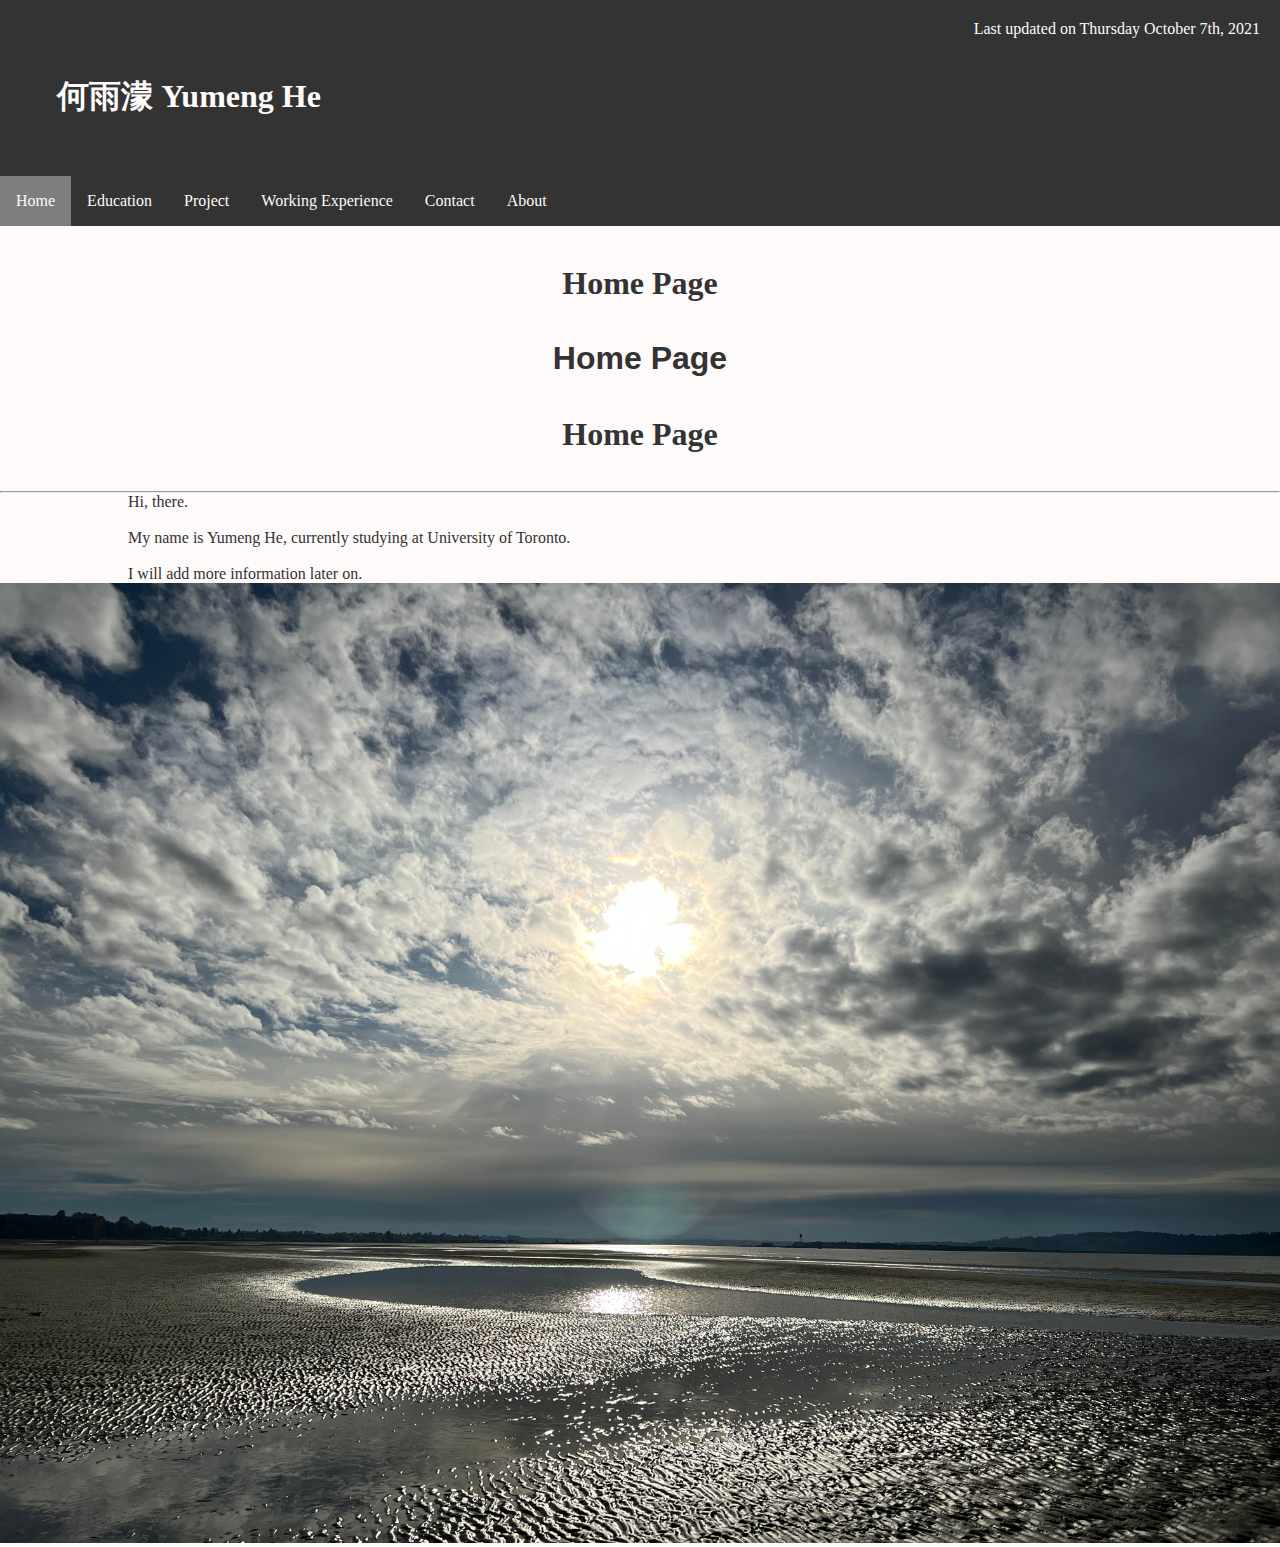
<file: index.html>
<!DOCTYPE html>
<html lang="en-US">
    <!-- head -->
    <head>
        <title> Home Page </title>
        <link href="//db.onlinewebfonts.com/c/6dd2f2510b4a00a5461b2455928209c2?family=BrandonGrotW01-Light" rel="stylesheet" type="text/css"/>
        <link rel="stylesheet" href="style.css"> 
        
    </head>

    <!-- body -->
    <body>
        <!-- Page Title -->
        <div style="background-color:#333;color:snow;padding:20px;size:120px;">
            <p style="text-align:right;color:snow;margin: 0;"> 
                Last updated on Thursday October 7th, 2021 
            </p>
          <h1 style="color:snow; text-align: left;">
            何雨濛 Yumeng He
          </h1>
        </div>

        <!-- navigation bar -->
        <ul class="topnav">
            <li>
                <a class="active" href="index.html" title="You are chekcing this page">
                    Home
                </a>
            </li>
            <li>
                <a href="education.html" title="Check my education">
                    Education
                </a>
            </li>
            <li>
                <a href="project.html" title="Check my project">
                  Project
                </a>
            </li>
            <li>
                <a href="working_experience.html" title="Check my working experience">
                    Working Experience
                </a>
            </li>
            <li>
                <a href="contact.html" title="Check this page if you want to contact me">
                    Contact
                </a>
            </li>
            <li>
                <a href="about.html" title="Thoughts about this website">
                    About
                </a>
            </li>
        </ul>

        <h1 style="font-family: bran;"> Home Page </h1>
        <h1 style="font-family:Arial, Helvetica, sans-serif;"> Home Page </h1>
        <h1 style="font-family:brandon-grot-w01-light;"> Home Page </h1>
        <hr>
        
        <p>
            Hi, there. <br>
            <br>
            My name is Yumeng He, currently studying at University of Toronto. <br>
            <br>
            I will add more information later on.
        </p>
        <img src="image1.jpeg" alt="my_hoto" style="height: 100%; width: 100%;">
    </body>
    













</html>
</file>
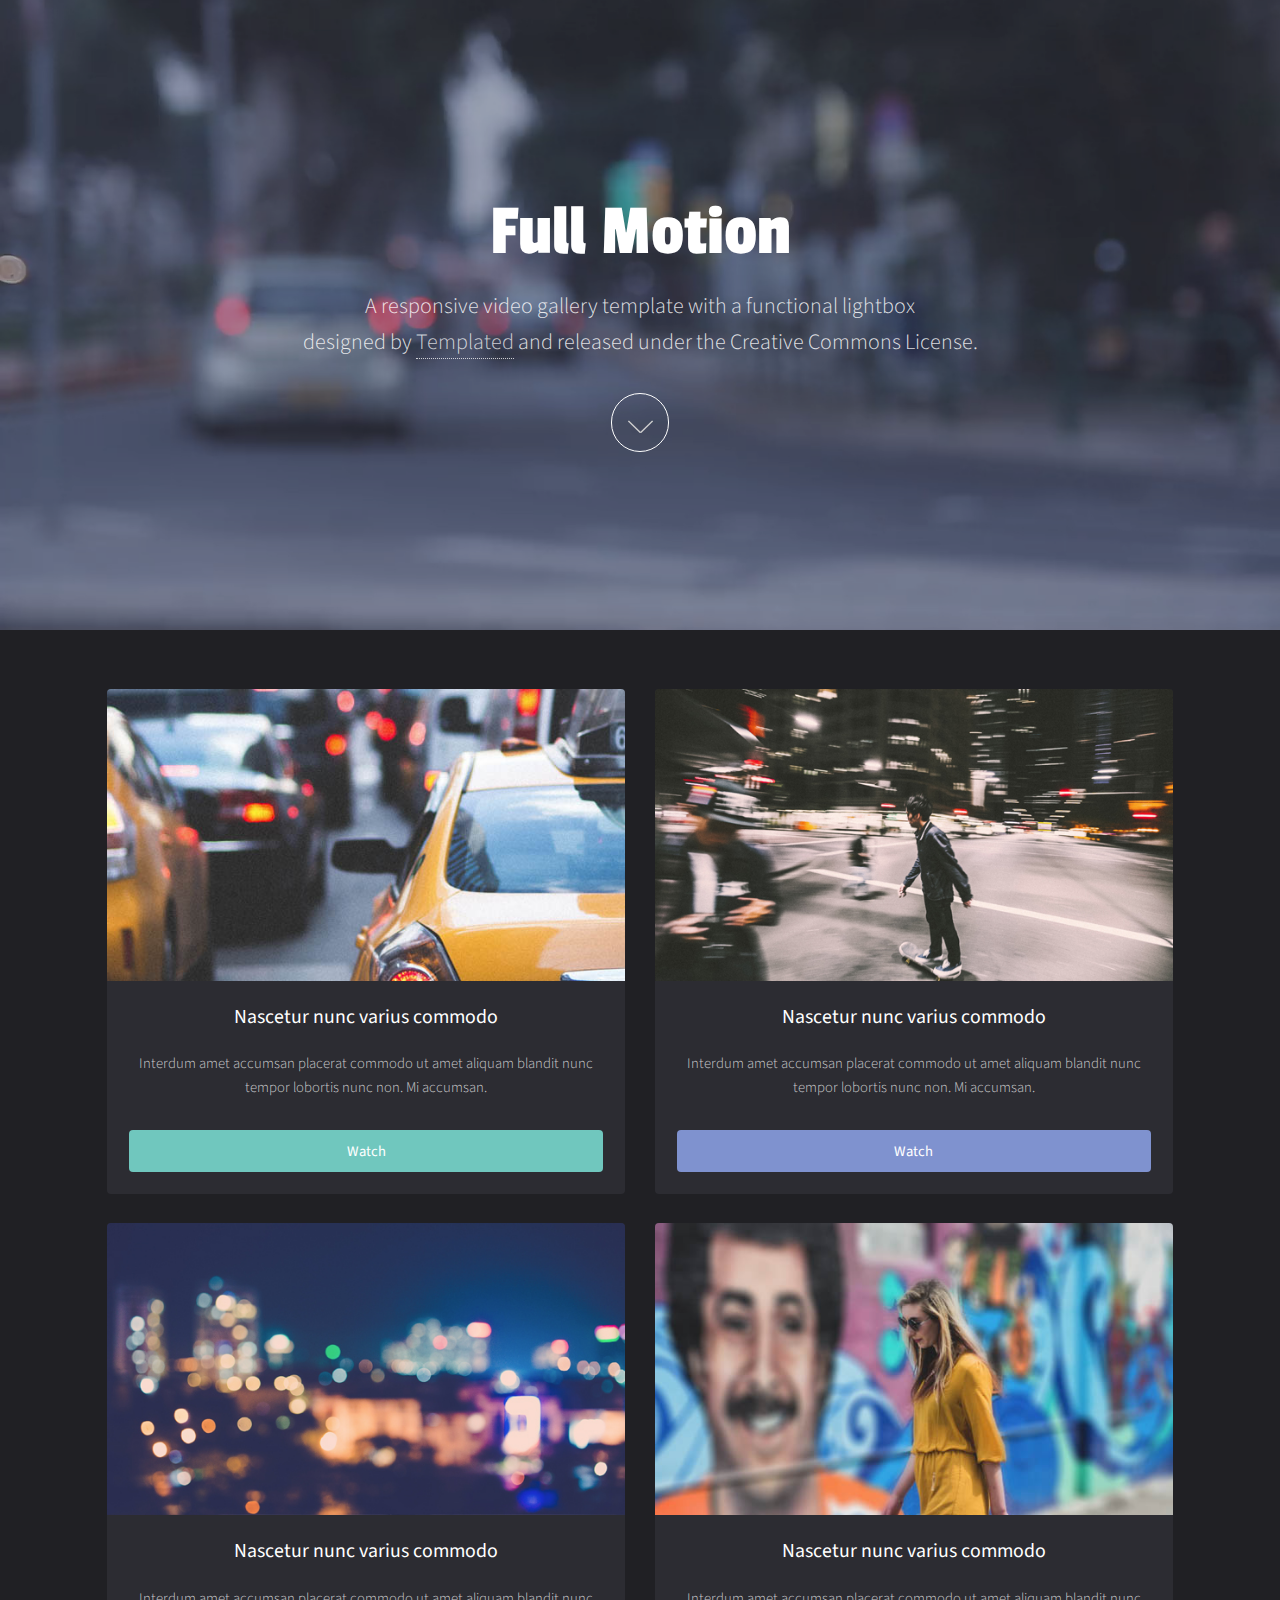
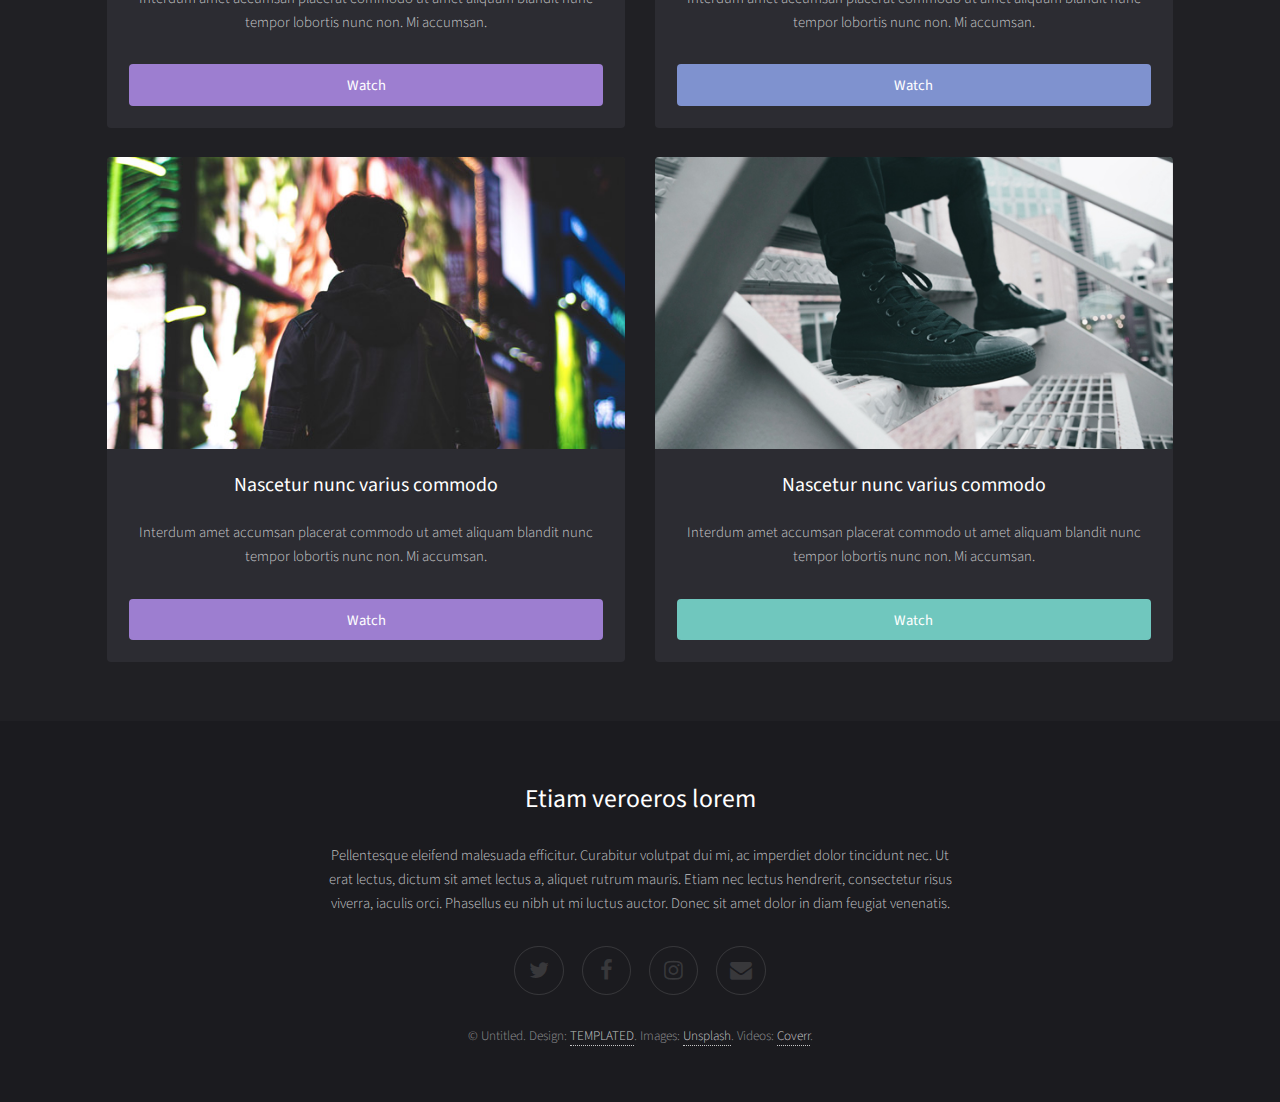
<file: Fullmotion/index.html>
<!DOCTYPE HTML>
<!--
	Full Motion by TEMPLATED
	templated.co @templatedco
	Released for free under the Creative Commons Attribution 3.0 license (templated.co/license)
-->
<html>
	<head>
		<title>Full Motion</title>
		<meta charset="utf-8" />
		<meta name="viewport" content="width=device-width, initial-scale=1" />
		<link rel="stylesheet" href="assets/css/main.css" />
	</head>
	<body id="top">

			<!-- Banner -->
			<!--
				To use a video as your background, set data-video to the name of your video without
				its extension (eg. images/banner). Your video must be available in both .mp4 and .webm
				formats to work correctly.
			-->
				<section id="banner" data-video="images/banner">
					<div class="inner">
						<header>
							<h1>Full Motion</h1>
							<p>A responsive video gallery template with a functional lightbox<br />
							designed by <a href="https://templated.co/">Templated</a> and released under the Creative Commons License.</p>
						</header>
						<a href="#main" class="more">Learn More</a>
					</div>
				</section>

			<!-- Main -->
				<div id="main">
					<div class="inner">

					<!-- Boxes -->
						<div class="thumbnails">

							<div class="box">
								<a href="https://youtu.be/s6zR2T9vn2c" class="image fit"><img src="images/pic01.jpg" alt="" /></a>
								<div class="inner">
									<h3>Nascetur nunc varius commodo</h3>
									<p>Interdum amet accumsan placerat commodo ut amet aliquam blandit nunc tempor lobortis nunc non. Mi accumsan.</p>
									<a href="https://youtu.be/s6zR2T9vn2c" class="button fit" data-poptrox="youtube,800x400">Watch</a>
								</div>
							</div>

							<div class="box">
								<a href="https://youtu.be/s6zR2T9vn2c" class="image fit"><img src="images/pic02.jpg" alt="" /></a>
								<div class="inner">
									<h3>Nascetur nunc varius commodo</h3>
									<p>Interdum amet accumsan placerat commodo ut amet aliquam blandit nunc tempor lobortis nunc non. Mi accumsan.</p>
									<a href="https://youtu.be/s6zR2T9vn2c" class="button style2 fit" data-poptrox="youtube,800x400">Watch</a>
								</div>
							</div>

							<div class="box">
								<a href="https://youtu.be/s6zR2T9vn2c" class="image fit"><img src="images/pic03.jpg" alt="" /></a>
								<div class="inner">
									<h3>Nascetur nunc varius commodo</h3>
									<p>Interdum amet accumsan placerat commodo ut amet aliquam blandit nunc tempor lobortis nunc non. Mi accumsan.</p>
									<a href="https://youtu.be/s6zR2T9vn2c" class="button style3 fit" data-poptrox="youtube,800x400">Watch</a>
								</div>
							</div>

							<div class="box">
								<a href="https://youtu.be/s6zR2T9vn2c" class="image fit"><img src="images/pic04.jpg" alt="" /></a>
								<div class="inner">
									<h3>Nascetur nunc varius commodo</h3>
									<p>Interdum amet accumsan placerat commodo ut amet aliquam blandit nunc tempor lobortis nunc non. Mi accumsan.</p>
									<a href="https://youtu.be/s6zR2T9vn2c" class="button style2 fit" data-poptrox="youtube,800x400">Watch</a>
								</div>
							</div>

							<div class="box">
								<a href="https://youtu.be/s6zR2T9vn2c" class="image fit"><img src="images/pic05.jpg" alt="" /></a>
								<div class="inner">
									<h3>Nascetur nunc varius commodo</h3>
									<p>Interdum amet accumsan placerat commodo ut amet aliquam blandit nunc tempor lobortis nunc non. Mi accumsan.</p>
									<a href="https://youtu.be/s6zR2T9vn2c" class="button style3 fit" data-poptrox="youtube,800x400">Watch</a>
								</div>
							</div>

							<div class="box">
								<a href="https://youtu.be/s6zR2T9vn2c" class="image fit"><img src="images/pic06.jpg" alt="" /></a>
								<div class="inner">
									<h3>Nascetur nunc varius commodo</h3>
									<p>Interdum amet accumsan placerat commodo ut amet aliquam blandit nunc tempor lobortis nunc non. Mi accumsan.</p>
									<a href="https://youtu.be/s6zR2T9vn2c" class="button fit" data-poptrox="youtube,800x400">Watch</a>
								</div>
							</div>

						</div>

					</div>
				</div>

			<!-- Footer -->
				<footer id="footer">
					<div class="inner">
						<h2>Etiam veroeros lorem</h2>
						<p>Pellentesque eleifend malesuada efficitur. Curabitur volutpat dui mi, ac imperdiet dolor tincidunt nec. Ut erat lectus, dictum sit amet lectus a, aliquet rutrum mauris. Etiam nec lectus hendrerit, consectetur risus viverra, iaculis orci. Phasellus eu nibh ut mi luctus auctor. Donec sit amet dolor in diam feugiat venenatis. </p>

						<ul class="icons">
							<li><a href="#" class="icon fa-twitter"><span class="label">Twitter</span></a></li>
							<li><a href="#" class="icon fa-facebook"><span class="label">Facebook</span></a></li>
							<li><a href="#" class="icon fa-instagram"><span class="label">Instagram</span></a></li>
							<li><a href="#" class="icon fa-envelope"><span class="label">Email</span></a></li>
						</ul>
						<p class="copyright">&copy; Untitled. Design: <a href="https://templated.co">TEMPLATED</a>. Images: <a href="https://unsplash.com/">Unsplash</a>. Videos: <a href="http://coverr.co/">Coverr</a>.</p>
					</div>
				</footer>

		<!-- Scripts -->
			<script src="assets/js/jquery.min.js"></script>
			<script src="assets/js/jquery.scrolly.min.js"></script>
			<script src="assets/js/jquery.poptrox.min.js"></script>
			<script src="assets/js/skel.min.js"></script>
			<script src="assets/js/util.js"></script>
			<script src="assets/js/main.js"></script>

	</body>
</html>
</file>
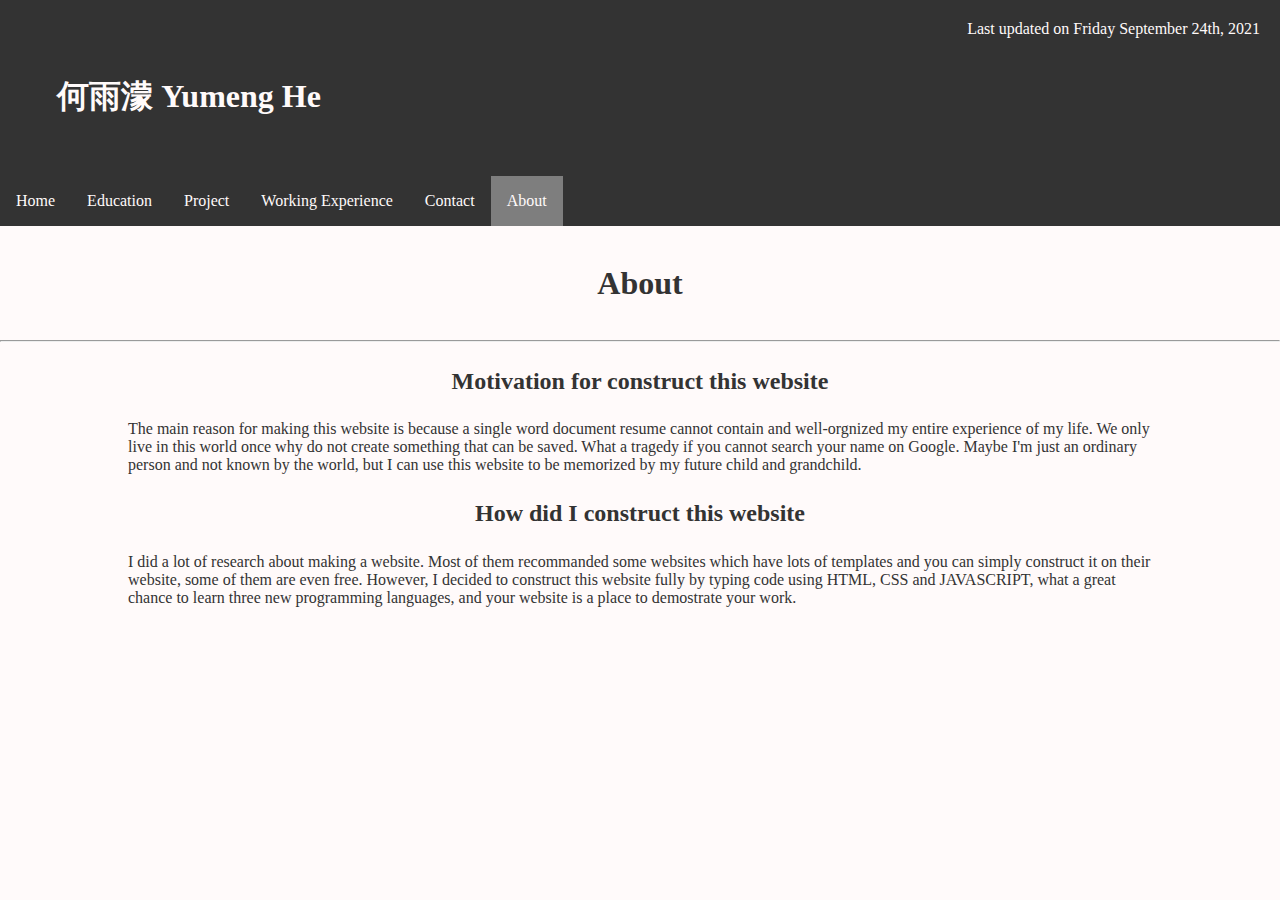
<file: about.html>
<!DOCTYPE html>
<html lang="en-US">
    <!-- head -->
    <head>
        <title> About </title>
        <link rel="stylesheet" href="style.css"> 
    </head>

    <!-- body -->
    <body>
        <!-- Page Title -->
        <div style="background-color:#333;color:snow;padding:20px;size:120px;">
            <p style="text-align:right;color:snow;margin: 0;"> 
                Last updated on Friday September 24th, 2021 
            </p>
            <h1 style="color:snow; text-align: left;">何雨濛 Yumeng He</h1>
        </div>

        <!-- navigation bar -->
        <ul class="topnav">
            <li>
                <a href="index.html" title="Return to home page">
                    Home
                </a>
            </li>
            <li>
                <a href="education.html" title="Check my education">
                    Education
                </a>
            </li>
            <li>
                <a href="project.html" title="Check my project">
                  Project
                </a>
            </li>
            <li>
                <a href="working_experience.html" title="Check my working experience">
                    Working Experience
                </a>
            </li>
            <li>
                <a href="contact.html" title="Check this page if you want to contact me">Contact</a>
            </li>
            <li>
                <a class="active" href="about.html" titel="You are checking this page">About</a>
            </li>
        </ul>
        <h1> About </h1>
        <hr>
        <h2> 
            Motivation for construct this website 
        </h2>
        <p> The main reason for making this website is because 
            a single word document resume cannot contain and well-orgnized my entire experience of my life.
            We only live in this world once why do not create something that can be saved.
            What a tragedy if you cannot search your name on Google.
            Maybe I'm just an ordinary person and not known by the world, but I can use this website to be memorized by my future child and grandchild.
        </p>
        <h2>
            How did I construct this website
        </h2>
        <p>
            I did a lot of research about making a website. Most of them recommanded some websites which have lots of templates and you can simply construct it on their website, some of them are even free.
            However, I decided to construct this website fully by typing code using HTML, CSS and JAVASCRIPT, what a great chance to learn three new programming languages, and your website is a place to demostrate your work.
        </p>

    </body>
    













</html>
</file>
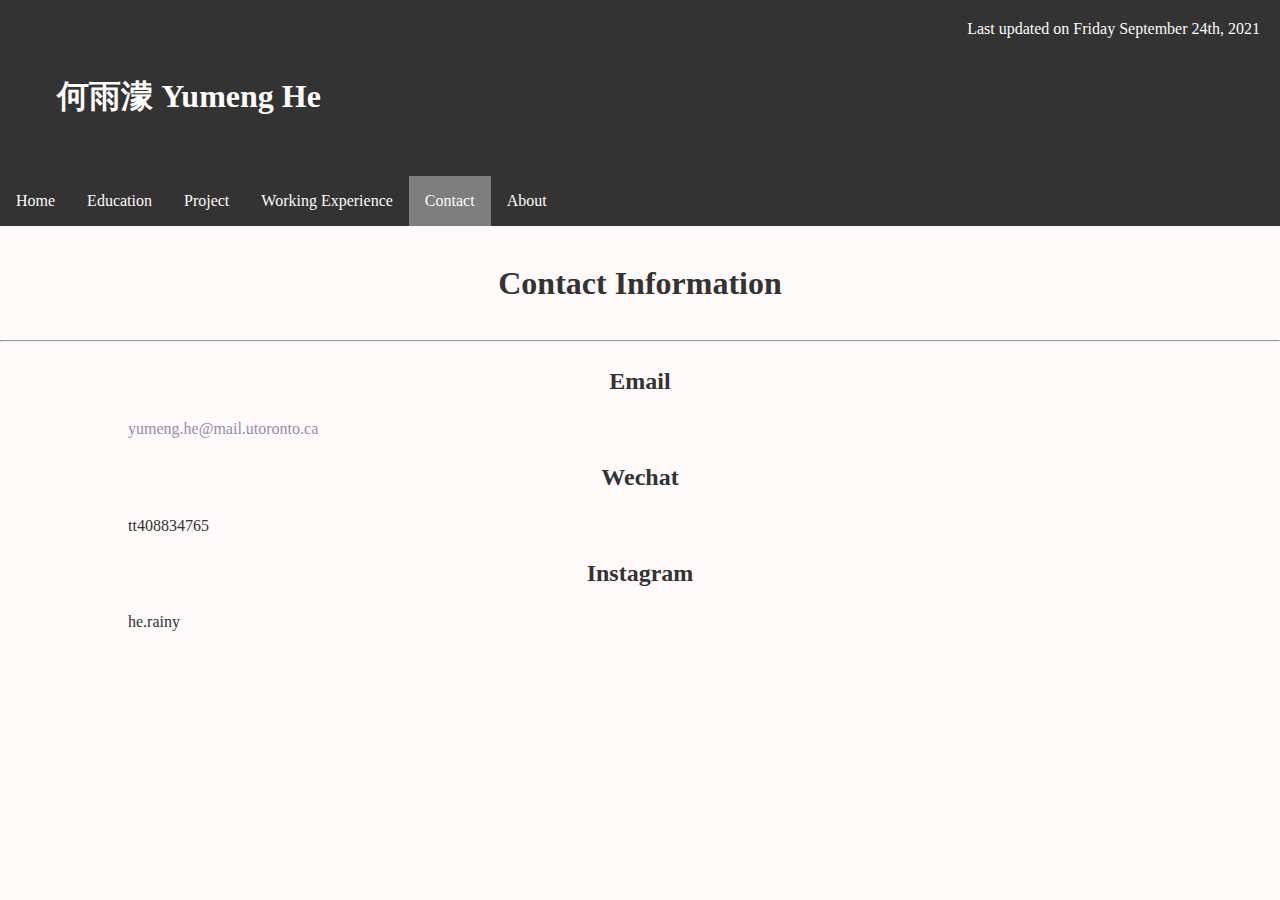
<file: contact.html>
<!DOCTYPE html>
<html lang="en-US">
    <!-- head -->
    <head>
        <title> Contact </title>
        <link rel="stylesheet" href="style.css"> 
    </head>

    <!-- body -->
    <body>
        <!-- Page Title -->
        <div style="background-color:#333;color:snow;padding:20px;size:120px;">
            <p style="text-align:right;color:snow;margin: 0;"> 
                Last updated on Friday September 24th, 2021 
            </p>
            <h1 style="color:snow; text-align: left;">何雨濛 Yumeng He</h1>
        </div>

        <!-- navigation bar -->
        <ul class="topnav">
            <li>
                <a href="index.html" title="Return to home page">
                    Home
                </a>
            </li>
            <li>
                <a href="education.html" title="Check my education">
                    Education
                </a>
            </li>
            <li>
                <a href="project.html" title="Check my project">
                    Project
                </a>
            </li>
            <li>
                <a href="working_experience.html" title="Check my working experience">
                    Working Experience
                </a>
            </li>
            <li>
                <a class="active" href="contact.html" titel="You are checking this page">
                    Contact
                </a>
            </li>
            <li>
                <a href="about.html" title="Thoughts about this website">
                    About
                </a>
            </li>
        </ul>
        <h1> Contact Information </h1>
        <hr>
        <h2> Email </h2>
        <p>
            <a href="mailto:yumeng.he@mail.utoronto.ca">yumeng.he@mail.utoronto.ca</a>
        </p>
        <h2> Wechat </h2>
        <p>tt408834765</p>
        <h2> Instagram </h2>
        <p>he.rainy</p>
        

    </body>
    













</html>
</file>
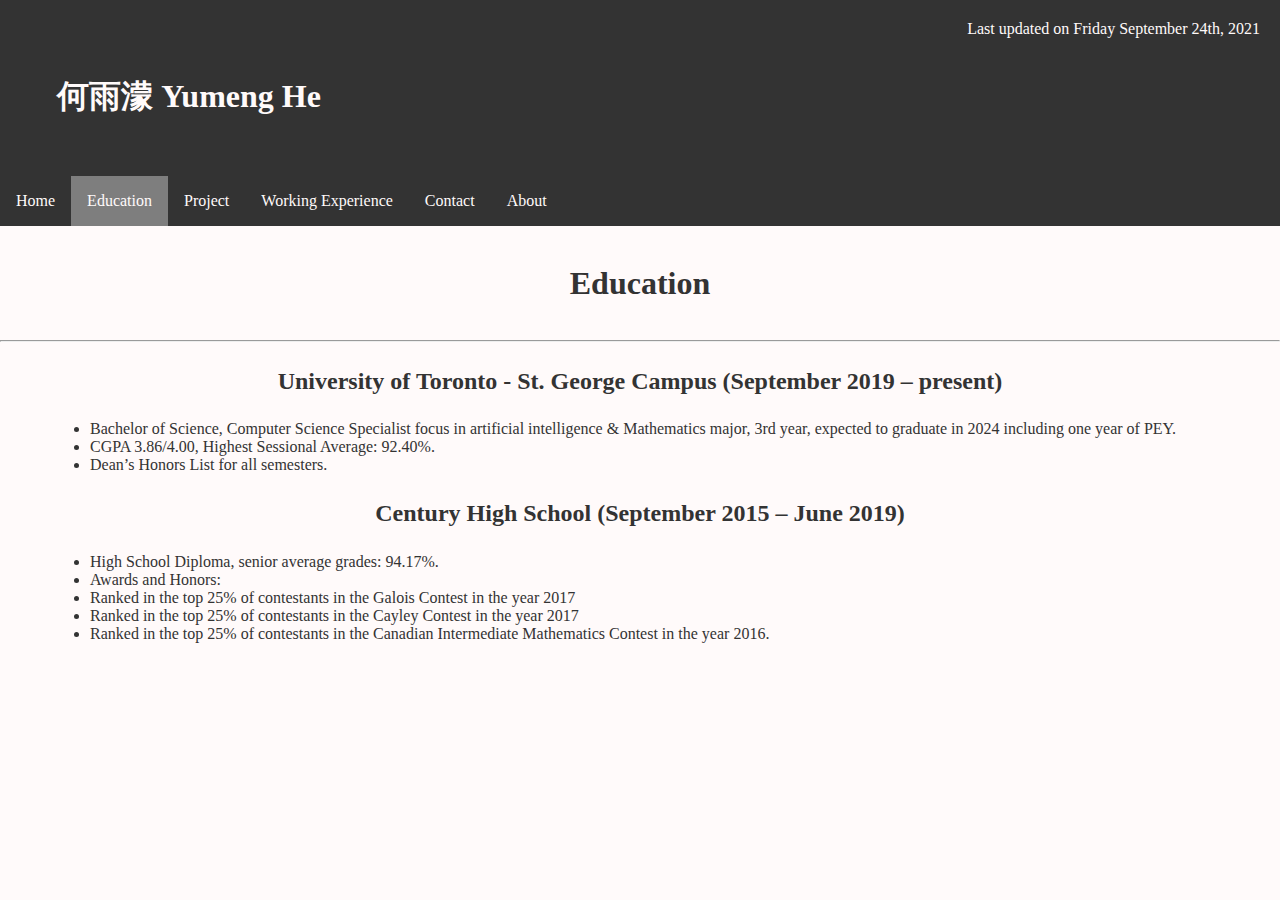
<file: education.html>
<!DOCTYPE html>
<html>
    <head>
        <title> Education </title>
        <link rel="stylesheet" href="style.css"> 
    </head>

    <body>
        <!-- Page Title -->
        <div style="background-color:#333;color:snow;padding:20px;size:120px;">
            <p style="text-align:right;color:snow;margin: 0;"> 
                Last updated on Friday September 24th, 2021 
            </p>
            <h1 style="color:snow; text-align: left;">何雨濛 Yumeng He</h1>
        </div>
        
        <!-- navigation bar -->
        <ul class="topnav">
            <li>
                <a href="index.html" title="Return to home page">
                    Home
                </a>
            </li>
            <li>
                <a class="active" href="education.html" title="You are checking this webpage">
                    Education
                </a>
            </li>
            <li>
                <a href="project.html" title="Check my project">
                    Project
                </a>
            </li>
            <li>
                <a href="working_experience.html" title="Check my working experience">
                    Working Experience
                </a>
            </li>
            <li>
                <a href="contact.html" title="Check this page if you want to contact me">
                    Contact
                </a>
            </li>
            <li>
                <a href="about.html" title="Thoughts of this website">
                    About
                </a>
            </li>
        </ul>
        
        <h1> Education </h1>
        <hr>
        <h2> University of Toronto - St. George Campus (September 2019 – present) </h2>
        <ul style="margin-left:90px;">
            <li>Bachelor of Science, Computer Science Specialist focus in artificial intelligence & Mathematics major,
            3rd year, expected to graduate in 2024 including one year of PEY.</li>
            <li> CGPA 3.86/4.00, Highest Sessional Average: 92.40%. </li>
            <li> Dean’s Honors List for all semesters.</li>
        </ul>
        <h2> Century High School (September 2015 – June 2019) </h2>
        <ul style="margin-left:90px;">
            <li>High School Diploma, senior average grades: 94.17%.</li>
            <li> Awards and Honors:</li>
            <li> Ranked in the top 25% of contestants in the Galois Contest in the year 2017</li>
            <li> Ranked in the top 25% of contestants in the Cayley Contest in the year 2017</li>
            <li> Ranked in the top 25% of contestants in the Canadian Intermediate Mathematics Contest in the year 2016.</li>
        </ul>

    </body>

</html>
</file>
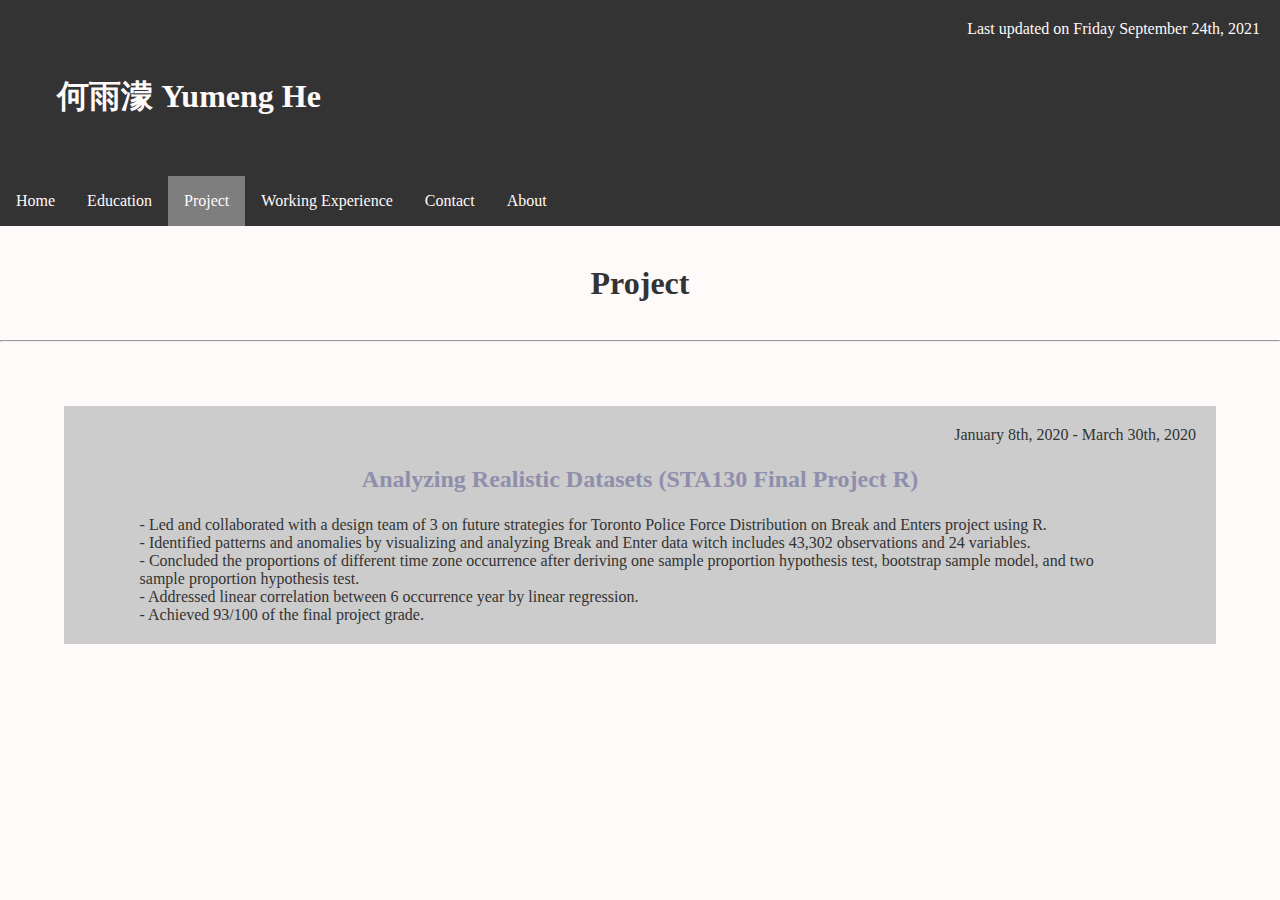
<file: project.html>
<!DOCTYPE html>
<html lang="en">
    <head>
        <meta charset="UTF-8">
        <meta http-equiv="X-UA-Compatible" content="IE=edge">
        <meta name="viewport" content="width=device-width, initial-scale=1.0">
        <link rel="stylesheet" href="style.css"> 
        <title> Project </title>
    </head>

    <body>
        <!-- Page Title -->
        <div style="background-color:#333;color:snow;padding:20px;size:120px;">
            <p style="text-align:right;color:snow;margin: 0;"> 
            Last updated on Friday September 24th, 2021 
            </p>
            <h1 style="color:snow; text-align: left;">何雨濛 Yumeng He</h1>
        </div>
        <!-- navigation bar -->
        <ul class="topnav">
            <li>
                <a href="index.html" title="Back to main page">
                    Home
                </a>
            </li>
            <li>
                <a href="education.html" title="Check my education">
                    Education
                </a>
            </li>
            <li>
                <a class="active" href="project.html" title="You are checking this webpage">
                    Project
                </a>
            </li>
            <li>
                <a href="working_experience.html" title="Check my working experience">
                    Working Experience
                </a>
            </li>
            <li>
                <a href="contact.html" title="Check this page if you want to contact me">
                Contact
                </a>
            </li>
            <li>
                <a href="about.html" title="Thoughts about this website">
                About
                </a>
            </li>
        </ul>


        <h1>
            Project
        </h1>

        <hr>
        
        <div style="background-color:#ccc;color:#333;padding:20px;margin:5%">
            
            <p style="text-align:right;color:#333;margin: 0;"> 
                January 8th, 2020 - March 30th, 2020
            </p>
            
            <h2> 
                <a href="STA130.html"> Analyzing Realistic Datasets (STA130 Final Project R) </a>
            </h2>
            
            <p style="margin-left: 5%; margin-right: 5%;">
                - Led and collaborated with a design team of 3 on future strategies for Toronto Police Force Distribution
                on Break and Enters project using R.
                <br>
                - Identified patterns and anomalies by visualizing and analyzing Break and Enter data witch includes
                43,302 observations and 24 variables.
                <br>
                - Concluded the proportions of different time zone occurrence after deriving one sample proportion
                hypothesis test, bootstrap sample model, and two sample proportion hypothesis test.
                <br>
                - Addressed linear correlation between 6 occurrence year by linear regression.
                <br>
                - Achieved 93/100 of the final project grade.
            </p>
        </div>
        

    </body>
</html>
</file>
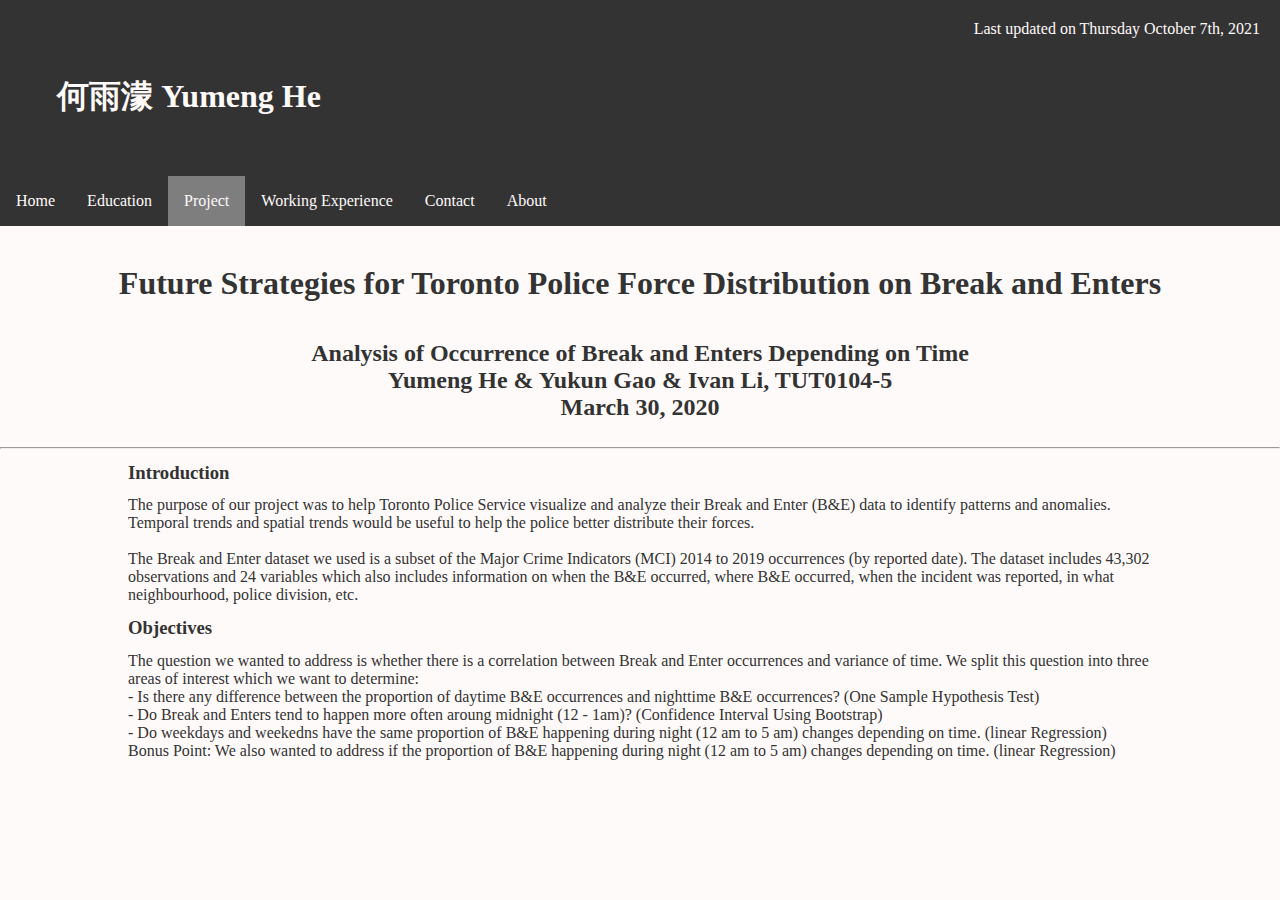
<file: STA130.html>
<!DOCTYPE html>
<html lang="en">
<head>
    <meta charset="UTF-8">
    <meta http-equiv="X-UA-Compatible" content="IE=edge">
    <meta name="viewport" content="width=device-width, initial-scale=1.0">
    <link rel="stylesheet" href="style.css"> 
    <title>STA130</title>
</head>
<body>
    <div style="background-color:#333;color:snow;padding:20px;size:120px;">
        <p style="text-align:right;color:snow;margin: 0;"> 
            Last updated on Thursday October 7th, 2021 
        </p>
      <h1 style="color:snow; text-align: left;">何雨濛 Yumeng He</h1>
    </div>

    <!-- navigation bar -->
    <ul class="topnav">
        <li>
            <a href="index.html" title="You are chekcing this page">
                Home
            </a>
        </li>
        <li>
            <a href="education.html" title="Check my education">
                Education
            </a>
        </li>
        <li>
            <a class="active" href="project.html" title="Check my project">
              Project
            </a>
        </li>
        <li>
            <a href="working_experience.html" title="Check my working experience">
                Working Experience
            </a>
        </li>
        <li>
            <a href="contact.html" title="Check this page if you want to contact me">
                Contact
            </a>
        </li>
        <li>
            <a href="about.html" title="Thoughts about this website">
                About
            </a>
        </li>
    </ul>
    <h1> Future Strategies for Toronto Police Force Distribution on Break and Enters </h1>

    <h2> 
        Analysis of Occurrence of Break and Enters Depending on Time
        <br>
        Yumeng He & Yukun Gao & Ivan Li, TUT0104-5
        <br>
        March 30, 2020
    </h2>

    <hr>

    <h3> Introduction </h3>

    <p> The purpose of our project was to help Toronto Police Service visualize and analyze their Break and Enter (B&E) data to identify patterns and anomalies.
        Temporal trends and spatial trends would be useful to help the police better distribute their forces. <br>
        <br>
        The Break and Enter dataset we used is a subset of the Major Crime Indicators (MCI) 2014 to 2019 occurrences (by reported date).
        The dataset includes 43,302 observations and 24 variables which also includes information on when the B&E occurred, where B&E occurred, when the incident was reported, in what neighbourhood, police division, etc.
    </p>

    <h3> Objectives </h3>

    <p>
        The question we wanted to address is whether there is a correlation between Break and Enter occurrences and variance of time.
        We split this question into three areas of interest which we want to determine:
        <br>
        - Is there any difference between the proportion of daytime B&E occurrences and nighttime B&E occurrences? (One Sample Hypothesis Test)
        <br>
        - Do Break and Enters tend to happen more often aroung midnight (12 - 1am)? (Confidence Interval Using Bootstrap)
        <br>
        - Do weekdays and weekedns have the same proportion of B&E happening during night (12 am to 5 am) changes depending on time. (linear Regression)
        <br>
        Bonus Point: We also wanted to address if the proportion of B&E happening during night (12 am to 5 am) changes depending on time. (linear Regression)
    </p>
</body>
</html>
</file>
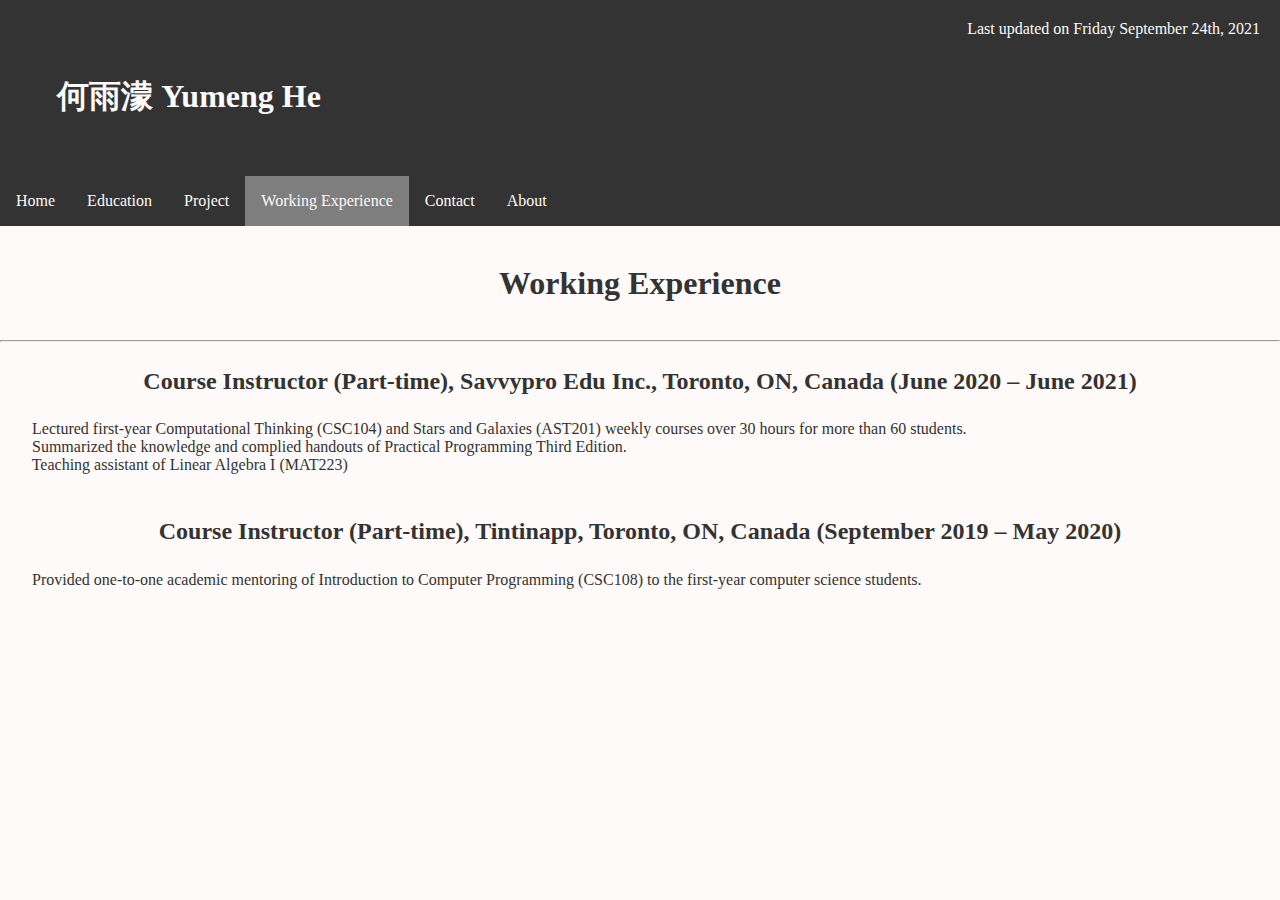
<file: working_experience.html>
<!DOCTYPE html>
<html>

<head>
    <title> Working Experience </title>
    <link rel="stylesheet" href="style.css"> 

</head>

<body>
    <!-- Page Title -->
    <div style="background-color:#333;color:snow;padding:20px;size:120px;">
        <p style="text-align:right;color:snow;margin: 0;"> 
            Last updated on Friday September 24th, 2021 
        </p>
        <h1 style="color:snow; text-align: left;">何雨濛 Yumeng He</h1>
    </div>
        
    <!-- navigation bar -->
    <ul class="topnav">
        <li>
            <a href="index.html" title="Return to home page">
                Home
            </a>
        </li>
        <li>
            <a href="education.html" title="Check my education">
                Education
            </a>
        </li>
        <li>
            <a href="project.html" title="Check my project">
                Project
            </a>
        </li>
        <li>
            <a class="active" href="working_experience.html">
                Working Experience
            </a>
        </li>
        <li>
            <a href="contact.html" title="Check this page if you want to contact me">
                Contact
            </a>
        </li>
        <li>
            <a href="about.html" title="Thoughts of this website">
                About
            </a>
        </li>
    </ul>
    <h1> Working Experience </h1>
    <hr>
    <h2> Course Instructor (Part-time), Savvypro Edu Inc., Toronto, ON, Canada (June 2020 – June 2021) </h2>
    <pre>
        Lectured first-year Computational Thinking (CSC104) and Stars and Galaxies (AST201) weekly courses over 30 hours for more than 60 students.
        Summarized the knowledge and complied handouts of Practical Programming Third Edition.
        Teaching assistant of Linear Algebra I (MAT223)
    </pre>
    <h2>Course Instructor (Part-time), Tintinapp, Toronto, ON, Canada (September 2019 – May 2020)</h2>
    <pre>
        Provided one-to-one academic mentoring of Introduction to Computer Programming (CSC108) to the first-year computer science students.
    </pre>
</body>





</html>
</file>
<file: style.css>
@import url(//db.onlinewebfonts.com/c/6dd2f2510b4a00a5461b2455928209c2?family=BrandonGrotW01-Light);

@font-face {
    font-family: "BrandonGrotW01-Light";
    src: url("//db.onlinewebfonts.com/t/6dd2f2510b4a00a5461b2455928209c2.eot"); 
    src: url("//db.onlinewebfonts.com/t/6dd2f2510b4a00a5461b2455928209c2.eot?#iefix") format("embedded-opentype"), url("//db.onlinewebfonts.com/t/6dd2f2510b4a00a5461b2455928209c2.woff2") format("woff2"), url("//db.onlinewebfonts.com/t/6dd2f2510b4a00a5461b2455928209c2.woff") format("woff"), url("//db.onlinewebfonts.com/t/6dd2f2510b4a00a5461b2455928209c2.ttf") format("truetype"), url("//db.onlinewebfonts.com/t/6dd2f2510b4a00a5461b2455928209c2.svg#BrandonGrotW01-Light") format("svg"); 
}

*{
    margin:0;
    padding:0;
    box-sizing:border-box;
}

body { 
    background-color: snow;
    margin:0;
    color:#333
    
}

h1 {
    margin:3%;
    text-align: center;
    color: #333;
    font-family: BrandonGrotW01-Light;
}
h2 {
    margin:2%;
    text-align: center;
    color: #333;
    font-family: BrandonGrotW01-Light;
}
h3 {
    margin: 1%;
    color: #333;
    margin-left: 10%;
    font-family: BrandonGrotW01-Light;
}
p {
    margin-left:10%;
    margin-right:10%;
    color:#333;
    font-family: BrandonGrotW01-Light;
}
p,pre {
    font-family:"Times New Roman";
}

/* top navigation bar */

ul.topnav {
    list-style-type: none;
    margin: 0;
    padding: 0;
    overflow: hidden;
    background-color: #333;
    position: -webkit-sticky;
    position: sticky;
    top: 0;
}
  
ul.topnav li {float: left;}
  
ul.topnav li a {
    display: block;
    color: snow;
    text-align: center;
    padding: 16px;
    text-decoration: none;
}
  
ul.topnav li a:hover:not(.active){
    background-color: #111;
}
  
ul.topnav li a.active {background-color:#7e7e7e;}
  
ul.topnav li.right {float: right;}
  
@media screen and (max-width: 600px) {
    ul.topnav li.right, 
    ul.topnav li {float: none;}
}

header {
    background-color: #333;
    padding: 30px;
    text-align:left;
    font-size: 35px;
    color:snow;
}

nav{
    float: left;
    width:20%;
    background-color: #7e7e7e;
    padding: 20px;
    height: 100%;
    position: fixed;
}

nav ul{
    list-style-type: none;
    padding: 0;
}

article {
    margin-left: 20%;
    float: left;
    padding: 20px;
    width: 80%;
    background-color: #f1f1f1;
}

section::after{
    content: "";
    display: table;
    clear:both;
}

footer{
    background-color: #333;
    padding: 10px;
    text-align: center;
    color: snow;
}

/* ------ link ------*/
a:link {
    color: #8f8fad;
    background-color: transparent;
    text-decoration: none;
  }
  a:visited {
    color: #595966;
    background-color: transparent;
    text-decoration: none;
  }
  a:hover {
    color: black;
    background-color: transparent;
    text-decoration: underline;
  }
  a:active {
    color: #595966;
    background-color: transparent;
    text-decoration: underline;
  }
/* ------ link end ------ */
</file>
<file: Fullmotion/assets/css/main.css>
@charset "UTF-8";
@import url(font-awesome.min.css);
@import url("https://fonts.googleapis.com/css?family=Source+Sans+Pro:300,400|Passion+One:400");

/*
	Full Motion by TEMPLATED
	templated.co @templatedco
	Released for free under the Creative Commons Attribution 3.0 license (templated.co/license)
*/

/* Reset */

	html, body, div, span, applet, object, iframe, h1, h2, h3, h4, h5, h6, p, blockquote, pre, a, abbr, acronym, address, big, cite, code, del, dfn, em, img, ins, kbd, q, s, samp, small, strike, strong, sub, sup, tt, var, b, u, i, center, dl, dt, dd, ol, ul, li, fieldset, form, label, legend, table, caption, tbody, tfoot, thead, tr, th, td, article, aside, canvas, details, embed, figure, figcaption, footer, header, hgroup, menu, nav, output, ruby, section, summary, time, mark, audio, video {
		margin: 0;
		padding: 0;
		border: 0;
		font-size: 100%;
		font: inherit;
		vertical-align: baseline;
	}

	article, aside, details, figcaption, figure, footer, header, hgroup, menu, nav, section {
		display: block;
	}

	body {
		line-height: 1;
	}

	ol, ul {
		list-style: none;
	}

	blockquote, q {
		quotes: none;
	}

	blockquote:before, blockquote:after, q:before, q:after {
		content: '';
		content: none;
	}

	table {
		border-collapse: collapse;
		border-spacing: 0;
	}

	body {
		-webkit-text-size-adjust: none;
	}

/* Box Model */

	*, *:before, *:after {
		-moz-box-sizing: border-box;
		-webkit-box-sizing: border-box;
		box-sizing: border-box;
	}

/* Basic */

	@-ms-viewport {
		width: device-width;
	}

	body {
		-ms-overflow-style: scrollbar;
	}

	@media screen and (max-width: 480px) {

		html, body {
			min-width: 320px;
		}

	}

	body {
		background: #202024;
	}

		body.is-loading *, body.is-loading *:before, body.is-loading *:after {
			-moz-animation: none !important;
			-webkit-animation: none !important;
			-ms-animation: none !important;
			animation: none !important;
			-moz-transition: none !important;
			-webkit-transition: none !important;
			-ms-transition: none !important;
			transition: none !important;
		}

/* Type */

	body, input, select, textarea {
		color: rgba(255, 255, 255, 0.75);
		font-family: "Source Sans Pro", sans-serif;
		font-size: 14pt;
		font-weight: 300;
		line-height: 1.65;
	}

		@media screen and (max-width: 1680px) {

			body, input, select, textarea {
				font-size: 11pt;
			}

		}

		@media screen and (max-width: 1280px) {

			body, input, select, textarea {
				font-size: 11pt;
			}

		}

		@media screen and (max-width: 980px) {

			body, input, select, textarea {
				font-size: 12pt;
			}

		}

		@media screen and (max-width: 736px) {

			body, input, select, textarea {
				font-size: 12pt;
			}

		}

		@media screen and (max-width: 480px) {

			body, input, select, textarea {
				font-size: 12pt;
			}

		}

	a {
		-moz-transition: background-color 0.2s ease-in-out, color 0.2s ease-in-out;
		-webkit-transition: background-color 0.2s ease-in-out, color 0.2s ease-in-out;
		-ms-transition: background-color 0.2s ease-in-out, color 0.2s ease-in-out;
		transition: background-color 0.2s ease-in-out, color 0.2s ease-in-out;
		color: rgba(255, 255, 255, 0.75);
		text-decoration: none;
		border-bottom: 1px dotted;
		outline: 0;
	}

		a:hover {
			color: #FFF;
			border: none;
		}

	strong, b {
		color: #fff;
		font-weight: 400;
	}

	em, i {
		font-style: italic;
	}

	p {
		margin: 0 0 2em 0;
	}

	h1, h2, h3, h4, h5, h6 {
		color: #fff;
		font-weight: 400;
		line-height: 1.5;
		margin: 0 0 1em 0;
	}

		h1 a, h2 a, h3 a, h4 a, h5 a, h6 a {
			color: inherit;
			text-decoration: none;
		}

	h2 {
		font-size: 1.75em;
	}

	h3 {
		font-size: 1.35em;
	}

	h4 {
		font-size: 1.1em;
	}

	h5 {
		font-size: 0.9em;
	}

	h6 {
		font-size: 0.7em;
	}

	sub {
		font-size: 0.8em;
		position: relative;
		top: 0.5em;
	}

	sup {
		font-size: 0.8em;
		position: relative;
		top: -0.5em;
	}

	blockquote {
		border-left: solid 4px rgba(144, 144, 144, 0.25);
		font-style: italic;
		margin: 0 0 2em 0;
		padding: 0.5em 0 0.5em 2em;
	}

	code {
		background: rgba(144, 144, 144, 0.075);
		border-radius: 4px;
		border: solid 1px rgba(144, 144, 144, 0.25);
		font-family: "Courier New", monospace;
		font-size: 0.9em;
		margin: 0 0.25em;
		padding: 0.25em 0.65em;
	}

	pre {
		-webkit-overflow-scrolling: touch;
		font-family: "Courier New", monospace;
		font-size: 0.9em;
		margin: 0 0 2em 0;
	}

		pre code {
			display: block;
			line-height: 1.75;
			padding: 1em 1.5em;
			overflow-x: auto;
		}

	hr {
		border: 0;
		border-bottom: solid 1px rgba(144, 144, 144, 0.25);
		margin: 2em 0;
	}

		hr.major {
			margin: 3em 0;
		}

	.align-left {
		text-align: left;
	}

	.align-center {
		text-align: center;
	}

	.align-right {
		text-align: right;
	}

/* Section/Article */

	section.special, article.special {
		text-align: center;
	}

	header p {
		color: rgba(255, 255, 255, 0.5);
		position: relative;
		margin: 0 0 1.5em 0;
	}

	header h2 + p {
		font-size: 1.25em;
		margin-top: -1em;
	}

	header h3 + p {
		font-size: 1.1em;
		margin-top: -0.8em;
	}

	header h4 + p,
	header h5 + p,
	header h6 + p {
		font-size: 0.9em;
		margin-top: -0.6em;
	}

/* Box */

	.thumbnails {
		display: -moz-flex;
		display: -webkit-flex;
		display: -ms-flex;
		display: flex;
		-moz-align-items: stretch;
		-webkit-align-items: stretch;
		-ms-align-items: stretch;
		align-items: stretch;
		-moz-justify-content: center;
		-webkit-justify-content: center;
		-ms-justify-content: center;
		justify-content: center;
		-moz-flex-wrap: wrap;
		-webkit-flex-wrap: wrap;
		-ms-flex-wrap: wrap;
		flex-wrap: wrap;
	}

		.thumbnails .box {
			margin: 0 1em 2em 1em;
			width: 30%;
		}

			@media screen and (max-width: 1280px) {

				.thumbnails .box {
					width: 45%;
				}

			}

			@media screen and (max-width: 736px) {

				.thumbnails .box {
					width: 100%;
				}

			}

/* Form */

	form {
		margin: 0 0 2em 0;
	}

	label {
		color: #fff;
		display: block;
		font-size: 0.9em;
		font-weight: 400;
		margin: 0 0 1em 0;
	}

	input[type="text"],
	input[type="password"],
	input[type="email"],
	input[type="tel"],
	select,
	textarea {
		-moz-appearance: none;
		-webkit-appearance: none;
		-ms-appearance: none;
		appearance: none;
		background: rgba(144, 144, 144, 0.075);
		border-radius: 4px;
		border: none;
		border: solid 1px rgba(144, 144, 144, 0.25);
		color: inherit;
		display: block;
		outline: 0;
		padding: 0 1em;
		text-decoration: none;
		width: 100%;
	}

		input[type="text"]:invalid,
		input[type="password"]:invalid,
		input[type="email"]:invalid,
		input[type="tel"]:invalid,
		select:invalid,
		textarea:invalid {
			box-shadow: none;
		}

		input[type="text"]:focus,
		input[type="password"]:focus,
		input[type="email"]:focus,
		input[type="tel"]:focus,
		select:focus,
		textarea:focus {
			border-color: #ff8686;
			box-shadow: 0 0 0 1px #ff8686;
		}

	.select-wrapper {
		text-decoration: none;
		display: block;
		position: relative;
	}

		.select-wrapper:before {
			content: "";
			-moz-osx-font-smoothing: grayscale;
			-webkit-font-smoothing: antialiased;
			font-family: FontAwesome;
			font-style: normal;
			font-weight: normal;
			text-transform: none !important;
		}

		.select-wrapper:before {
			color: rgba(144, 144, 144, 0.25);
			display: block;
			height: 2.75em;
			line-height: 2.75em;
			pointer-events: none;
			position: absolute;
			right: 0;
			text-align: center;
			top: 0;
			width: 2.75em;
		}

		.select-wrapper select::-ms-expand {
			display: none;
		}

	input[type="text"],
	input[type="password"],
	input[type="email"],
	select {
		height: 2.75em;
	}

	textarea {
		padding: 0.75em 1em;
	}

	input[type="checkbox"],
	input[type="radio"] {
		-moz-appearance: none;
		-webkit-appearance: none;
		-ms-appearance: none;
		appearance: none;
		display: block;
		float: left;
		margin-right: -2em;
		opacity: 0;
		width: 1em;
		z-index: -1;
	}

		input[type="checkbox"] + label,
		input[type="radio"] + label {
			text-decoration: none;
			color: rgba(255, 255, 255, 0.75);
			cursor: pointer;
			display: inline-block;
			font-size: 1em;
			font-weight: 300;
			padding-left: 2.4em;
			padding-right: 0.75em;
			position: relative;
		}

			input[type="checkbox"] + label:before,
			input[type="radio"] + label:before {
				-moz-osx-font-smoothing: grayscale;
				-webkit-font-smoothing: antialiased;
				font-family: FontAwesome;
				font-style: normal;
				font-weight: normal;
				text-transform: none !important;
			}

			input[type="checkbox"] + label:before,
			input[type="radio"] + label:before {
				background: rgba(144, 144, 144, 0.075);
				border-radius: 4px;
				border: solid 1px rgba(144, 144, 144, 0.25);
				content: '';
				display: inline-block;
				height: 1.65em;
				left: 0;
				line-height: 1.58125em;
				position: absolute;
				text-align: center;
				top: 0;
				width: 1.65em;
			}

		input[type="checkbox"]:checked + label:before,
		input[type="radio"]:checked + label:before {
			background: #ff8686;
			border-color: #ff8686;
			color: #ffffff;
			content: '\f00c';
		}

		input[type="checkbox"]:focus + label:before,
		input[type="radio"]:focus + label:before {
			border-color: #ff8686;
			box-shadow: 0 0 0 1px #ff8686;
		}

	input[type="checkbox"] + label:before {
		border-radius: 4px;
	}

	input[type="radio"] + label:before {
		border-radius: 100%;
	}

	::-webkit-input-placeholder {
		color: rgba(255, 255, 255, 0.5) !important;
		opacity: 1.0;
	}

	:-moz-placeholder {
		color: rgba(255, 255, 255, 0.5) !important;
		opacity: 1.0;
	}

	::-moz-placeholder {
		color: rgba(255, 255, 255, 0.5) !important;
		opacity: 1.0;
	}

	:-ms-input-placeholder {
		color: rgba(255, 255, 255, 0.5) !important;
		opacity: 1.0;
	}

	.formerize-placeholder {
		color: rgba(255, 255, 255, 0.5) !important;
		opacity: 1.0;
	}

/* Box */

	.box {
		border-radius: 4px;
		margin-bottom: 2em;
		background: #2c2c32;
		text-align: center;
	}

		.box > :last-child,
		.box > :last-child > :last-child,
		.box > :last-child > :last-child > :last-child {
			margin-bottom: 0;
		}

		.box .image.fit {
			margin: 0;
		}

		.box .image img {
			border-radius: 4px 4px 0 0;
		}

		.box .inner {
			padding: 1.5em;
			width: 100% !important;
		}

			@media screen and (max-width: 480px) {

				.box .inner {
					padding: 1em;
				}

			}

		.box.alt {
			border: 0;
			border-radius: 0;
			padding: 0;
		}

/* Icon */

	.icon {
		text-decoration: none;
		border-bottom: none;
		position: relative;
	}

		.icon:before {
			-moz-osx-font-smoothing: grayscale;
			-webkit-font-smoothing: antialiased;
			font-family: FontAwesome;
			font-style: normal;
			font-weight: normal;
			text-transform: none !important;
		}

		.icon > .label {
			display: none;
		}

/* Image */

	.image {
		border-radius: 4px;
		border: 0;
		display: inline-block;
		position: relative;
	}

		.image img {
			border-radius: 4px;
			display: block;
		}

		.image.left, .image.right {
			max-width: 40%;
		}

			.image.left img, .image.right img {
				width: 100%;
			}

		.image.left {
			float: left;
			padding: 0 1.5em 1em 0;
			top: 0.25em;
		}

		.image.right {
			float: right;
			padding: 0 0 1em 1.5em;
			top: 0.25em;
		}

		.image.fit {
			display: block;
			margin: 0 0 2em 0;
			width: 100%;
		}

			.image.fit img {
				width: 100%;
			}

		.image.main {
			display: block;
			margin: 0 0 3em 0;
			width: 100%;
		}

			.image.main img {
				width: 100%;
			}

/* List */

	ol {
		list-style: decimal;
		margin: 0 0 2em 0;
		padding-left: 1.25em;
	}

		ol li {
			padding-left: 0.25em;
		}

	ul {
		list-style: disc;
		margin: 0 0 2em 0;
		padding-left: 1em;
	}

		ul li {
			padding-left: 0.5em;
		}

		ul.alt {
			list-style: none;
			padding-left: 0;
		}

			ul.alt li {
				border-top: solid 1px rgba(144, 144, 144, 0.25);
				padding: 0.5em 0;
			}

				ul.alt li:first-child {
					border-top: 0;
					padding-top: 0;
				}

		ul.icons {
			cursor: default;
			list-style: none;
			padding-left: 0;
		}

			ul.icons li {
				display: inline-block;
				text-align: center;
				padding-left: 0;
				padding-right: 1em;
			}

				ul.icons li a {
					display: block;
					border-radius: 100%;
					margin: 0;
					padding: 0.5em;
					border: solid 1px rgba(144, 144, 144, 0.25);
					color: rgba(144, 144, 144, 0.25);
				}

					ul.icons li a:before {
						font-size: 1.5em;
						display: block;
						width: 1.5em;
						height: 1.5em;
						line-height: 1.5em;
					}

					ul.icons li a:hover {
						background-color: #202024;
						color: #FFF;
					}

				ul.icons li:last-child {
					padding-right: 0;
				}

		ul.actions {
			cursor: default;
			list-style: none;
			padding-left: 0;
		}

			ul.actions li {
				display: inline-block;
				padding: 0 1em 0 0;
				vertical-align: middle;
			}

				ul.actions li:last-child {
					padding-right: 0;
				}

			ul.actions.small li {
				padding: 0 0.5em 0 0;
			}

			ul.actions.vertical li {
				display: block;
				padding: 1em 0 0 0;
			}

				ul.actions.vertical li:first-child {
					padding-top: 0;
				}

				ul.actions.vertical li > * {
					margin-bottom: 0;
				}

			ul.actions.vertical.small li {
				padding: 0.5em 0 0 0;
			}

				ul.actions.vertical.small li:first-child {
					padding-top: 0;
				}

			ul.actions.fit {
				display: table;
				margin-left: -1em;
				padding: 0;
				table-layout: fixed;
				width: calc(100% + 1em);
			}

				ul.actions.fit li {
					display: table-cell;
					padding: 0 0 0 1em;
				}

					ul.actions.fit li > * {
						margin-bottom: 0;
					}

				ul.actions.fit.small {
					margin-left: -0.5em;
					width: calc(100% + 0.5em);
				}

					ul.actions.fit.small li {
						padding: 0 0 0 0.5em;
					}

			@media screen and (max-width: 480px) {

				ul.actions {
					margin: 0 0 2em 0;
				}

					ul.actions li {
						padding: 1em 0 0 0;
						display: block;
						text-align: center;
						width: 100%;
					}

						ul.actions li:first-child {
							padding-top: 0;
						}

						ul.actions li > * {
							width: 100%;
							margin: 0 !important;
						}

							ul.actions li > *.icon:before {
								margin-left: -2em;
							}

					ul.actions.small li {
						padding: 0.5em 0 0 0;
					}

						ul.actions.small li:first-child {
							padding-top: 0;
						}

			}

	dl {
		margin: 0 0 2em 0;
	}

		dl dt {
			display: block;
			font-weight: 400;
			margin: 0 0 1em 0;
		}

		dl dd {
			margin-left: 2em;
		}

/* Table */

	.table-wrapper {
		-webkit-overflow-scrolling: touch;
		overflow-x: auto;
	}

	table {
		margin: 0 0 2em 0;
		width: 100%;
	}

		table tbody tr {
			border: solid 1px rgba(144, 144, 144, 0.25);
			border-left: 0;
			border-right: 0;
		}

			table tbody tr:nth-child(2n + 1) {
				background-color: rgba(144, 144, 144, 0.075);
			}

		table td {
			padding: 0.75em 0.75em;
		}

		table th {
			color: #fff;
			font-size: 0.9em;
			font-weight: 400;
			padding: 0 0.75em 0.75em 0.75em;
			text-align: left;
		}

		table thead {
			border-bottom: solid 2px rgba(144, 144, 144, 0.25);
		}

		table tfoot {
			border-top: solid 2px rgba(144, 144, 144, 0.25);
		}

		table.alt {
			border-collapse: separate;
		}

			table.alt tbody tr td {
				border: solid 1px rgba(144, 144, 144, 0.25);
				border-left-width: 0;
				border-top-width: 0;
			}

				table.alt tbody tr td:first-child {
					border-left-width: 1px;
				}

			table.alt tbody tr:first-child td {
				border-top-width: 1px;
			}

			table.alt thead {
				border-bottom: 0;
			}

			table.alt tfoot {
				border-top: 0;
			}

/* Button */

	input[type="submit"],
	input[type="reset"],
	input[type="button"],
	button,
	.button {
		-moz-appearance: none;
		-webkit-appearance: none;
		-ms-appearance: none;
		appearance: none;
		-moz-transition: background-color 0.2s ease-in-out, color 0.2s ease-in-out;
		-webkit-transition: background-color 0.2s ease-in-out, color 0.2s ease-in-out;
		-ms-transition: background-color 0.2s ease-in-out, color 0.2s ease-in-out;
		transition: background-color 0.2s ease-in-out, color 0.2s ease-in-out;
		background-color: #70c7be;
		border-radius: 4px;
		border: 0;
		color: #ffffff !important;
		cursor: pointer;
		display: inline-block;
		font-weight: 400;
		height: 2.85em;
		line-height: 2.95em;
		padding: 0 1.5em;
		text-align: center;
		text-decoration: none;
		white-space: nowrap;
	}

		input[type="submit"]:hover,
		input[type="reset"]:hover,
		input[type="button"]:hover,
		button:hover,
		.button:hover {
			background-color: #82cec6;
		}

		input[type="submit"]:active,
		input[type="reset"]:active,
		input[type="button"]:active,
		button:active,
		.button:active {
			background-color: #5ec0b6;
		}

		input[type="submit"].icon,
		input[type="reset"].icon,
		input[type="button"].icon,
		button.icon,
		.button.icon {
			padding-left: 1.35em;
		}

			input[type="submit"].icon:before,
			input[type="reset"].icon:before,
			input[type="button"].icon:before,
			button.icon:before,
			.button.icon:before {
				margin-right: 0.5em;
			}

		input[type="submit"].fit,
		input[type="reset"].fit,
		input[type="button"].fit,
		button.fit,
		.button.fit {
			display: block;
			margin: 0 0 1em 0;
			width: 100%;
		}

		input[type="submit"].small,
		input[type="reset"].small,
		input[type="button"].small,
		button.small,
		.button.small {
			font-size: 0.8em;
		}

		input[type="submit"].big,
		input[type="reset"].big,
		input[type="button"].big,
		button.big,
		.button.big {
			font-size: 1.35em;
		}

		input[type="submit"].disabled, input[type="submit"]:disabled,
		input[type="reset"].disabled,
		input[type="reset"]:disabled,
		input[type="button"].disabled,
		input[type="button"]:disabled,
		button.disabled,
		button:disabled,
		.button.disabled,
		.button:disabled {
			background-color: rgba(255, 255, 255, 0.75) !important;
			box-shadow: inset 0 -0.15em 0 0 rgba(0, 0, 0, 0.15);
			color: #202024 !important;
			cursor: default;
			opacity: 0.25;
		}

		input[type="submit"].style2,
		input[type="reset"].style2,
		input[type="button"].style2,
		button.style2,
		.button.style2 {
			background-color: #7f92cf;
		}

			input[type="submit"].style2:hover,
			input[type="reset"].style2:hover,
			input[type="button"].style2:hover,
			button.style2:hover,
			.button.style2:hover {
				background-color: #92a2d6;
			}

			input[type="submit"].style2:active,
			input[type="reset"].style2:active,
			input[type="button"].style2:active,
			button.style2:active,
			.button.style2:active {
				background-color: #6c82c8;
			}

		input[type="submit"].style3,
		input[type="reset"].style3,
		input[type="button"].style3,
		button.style3,
		.button.style3 {
			background-color: #9d7ed0;
		}

			input[type="submit"].style3:hover,
			input[type="reset"].style3:hover,
			input[type="button"].style3:hover,
			button.style3:hover,
			.button.style3:hover {
				background-color: #ab91d7;
			}

			input[type="submit"].style3:active,
			input[type="reset"].style3:active,
			input[type="button"].style3:active,
			button.style3:active,
			.button.style3:active {
				background-color: #8f6bc9;
			}

		@media screen and (max-width: 480px) {

			input[type="submit"],
			input[type="reset"],
			input[type="button"],
			button,
			.button {
				padding: 0;
			}

		}

/* Poptrox */

	.poptrox-popup {
		-moz-box-sizing: content-box;
		-webkit-box-sizing: content-box;
		-ms-box-sizing: content-box;
		box-sizing: content-box;
		background: #000;
		box-shadow: 0 0.5em 3em 0 rgba(0, 0, 0, 0.25);
		border-radius: 4px;
		padding: 2em;
		overflow: hidden;
	}

		.poptrox-popup .closer {
			-moz-transition: opacity 0.2s ease-in-out;
			-webkit-transition: opacity 0.2s ease-in-out;
			-ms-transition: opacity 0.2s ease-in-out;
			transition: opacity 0.2s ease-in-out;
			text-decoration: none;
			position: absolute;
			top: .5em;
			right: .5em;
			z-index: 11000;
			-webkit-tap-highlight-color: rgba(255, 255, 255, 0);
			white-space: nowrap;
			text-indent: 2em;
			overflow: hidden;
			width: 2em;
			height: 2em;
			display: block;
		}

			.poptrox-popup .closer:before {
				content: "\f00d";
				-moz-osx-font-smoothing: grayscale;
				-webkit-font-smoothing: antialiased;
				font-family: FontAwesome;
				font-style: normal;
				font-weight: normal;
				text-transform: none !important;
				display: block;
				position: relative;
				text-indent: 0;
				border-radius: 100%;
				box-shadow: inset 0 0 0 1px rgba(255, 255, 255, 0.25);
				color: #ffffff !important;
				width: 2em;
				height: 2em;
				line-height: 2em;
			}

		.poptrox-popup:hover .closer {
			opacity: 0.5;
		}

		.poptrox-popup:hover .closer:hover {
			opacity: 1.0;
		}

		@media screen and (max-width: 736px) {

			.poptrox-popup {
				padding: 0;
			}

				.poptrox-popup .closer {
					display: none !important;
				}

		}

/* Banner */

	#banner {
		-moz-align-items: center;
		-webkit-align-items: center;
		-ms-align-items: center;
		align-items: center;
		display: -moz-flex;
		display: -webkit-flex;
		display: -ms-flex;
		display: flex;
		-moz-justify-content: center;
		-webkit-justify-content: center;
		-ms-justify-content: center;
		justify-content: center;
		padding: 8em 4em 6em 4em;
		min-height: 70vh;
		background-image: url("../../images/banner.jpg");
		background-position: center;
		background-size: cover;
		background-repeat: no-repeat;
		border-top: 0;
		position: relative;
		text-align: center;
		overflow: hidden;
	}

		#banner .inner {
			text-align: center;
			position: relative;
			z-index: 2;
		}

		#banner h1 {
			color: #fff;
			font-size: 5em;
			font-weight: 400;
			font-family: 'Passion One', cursive;
			margin: 0;
		}

			@media screen and (max-width: 980px) {

				#banner h1 {
					font-size: 5em;
				}

			}

			@media screen and (max-width: 736px) {

				#banner h1 {
					font-size: 3em;
				}

			}

		#banner p {
			color: rgba(255, 255, 255, 0.85);
			font-size: 1.5em;
			font-weight: 300;
		}

			@media screen and (max-width: 980px) {

				#banner p {
					font-size: 1.5em;
				}

			}

			@media screen and (max-width: 480px) {

				#banner p {
					font-size: 1.25em;
				}

			}

		#banner a {
			color: rgba(255, 255, 255, 0.75);
			text-decoration: none;
			border-bottom: 1px dotted;
		}

			#banner a:hover {
				color: #FFF;
				border: none;
			}

		#banner .more {
			background-image: url("images/arrow.svg");
			background-position: center 1.35em;
			background-repeat: no-repeat;
			background-size: auto;
			border: 1px solid #fff;
			border-radius: 100%;
			color: rgba(255, 255, 255, 0.75);
			display: block;
			height: 4em;
			text-indent: 4em;
			overflow: hidden;
			white-space: nowrap;
			width: 4em;
			z-index: 2;
			margin: 0 auto 2em auto;
		}

			#banner .more:hover {
				background-color: rgba(255, 255, 255, 0.05);
				border: 1px solid #fff;
				color: #FFF;
			}

		#banner video {
			-moz-transform: translateX(50%) translateY(50%);
			-webkit-transform: translateX(50%) translateY(50%);
			-ms-transform: translateX(50%) translateY(50%);
			transform: translateX(50%) translateY(50%);
			position: absolute;
			bottom: 50%;
			right: 50%;
			width: auto;
			height: auto;
			min-width: 100%;
			min-height: 100%;
			overflow: hidden;
		}

		#banner:before {
			-moz-transition: opacity 3s ease;
			-webkit-transition: opacity 3s ease;
			-ms-transition: opacity 3s ease;
			transition: opacity 3s ease;
			-moz-transition-delay: 1s;
			-webkit-transition-delay: 1s;
			-ms-transition-delay: 1s;
			transition-delay: 1s;
			content: '';
			background-color: #42424f;
			display: block;
			height: 100%;
			left: 0;
			opacity: 0.45;
			position: absolute;
			top: 0;
			width: 100%;
			z-index: 1;
		}

		@media screen and (max-width: 1280px) {

			#banner video {
				display: none;
			}

		}

		@media screen and (max-width: 980px) {

			#banner br {
				display: none;
			}

		}

		@media screen and (max-width: 736px) {

			#banner {
				min-height: 0;
				padding: 6em 2em 4em 2em;
			}

				#banner br {
					display: none;
				}

		}

		body.is-loading #banner:before {
			opacity: 1;
		}

/* Main */

	#main {
		padding: 4em 0 2em 0;
	}

		@media screen and (max-width: 736px) {

			#main {
				padding: 3em 0 1em 0;
			}

		}

		#main .inner {
			width: 90%;
			max-width: 80em;
			margin: 0 auto;
		}

			@media screen and (max-width: 480px) {

				#main .inner {
					width: 95%;
				}

			}

/* Footer */

	#footer {
		padding: 4em 0 2em 0;
		background-color: #1b1b1f;
		text-align: center;
	}

		#footer .inner {
			width: 50%;
			margin: 0 auto;
		}

			@media screen and (max-width: 980px) {

				#footer .inner {
					width: 75%;
				}

			}

			@media screen and (max-width: 480px) {

				#footer .inner {
					width: 90%;
				}

			}

		#footer .copyright {
			color: rgba(255, 255, 255, 0.5);
			font-size: 0.9em;
			margin: 0 0 2em 0;
			padding: 0;
			text-align: center;
		}

		@media screen and (max-width: 736px) {

			#footer {
				padding: 3em 0 1em 0;
			}

		}
</file>
